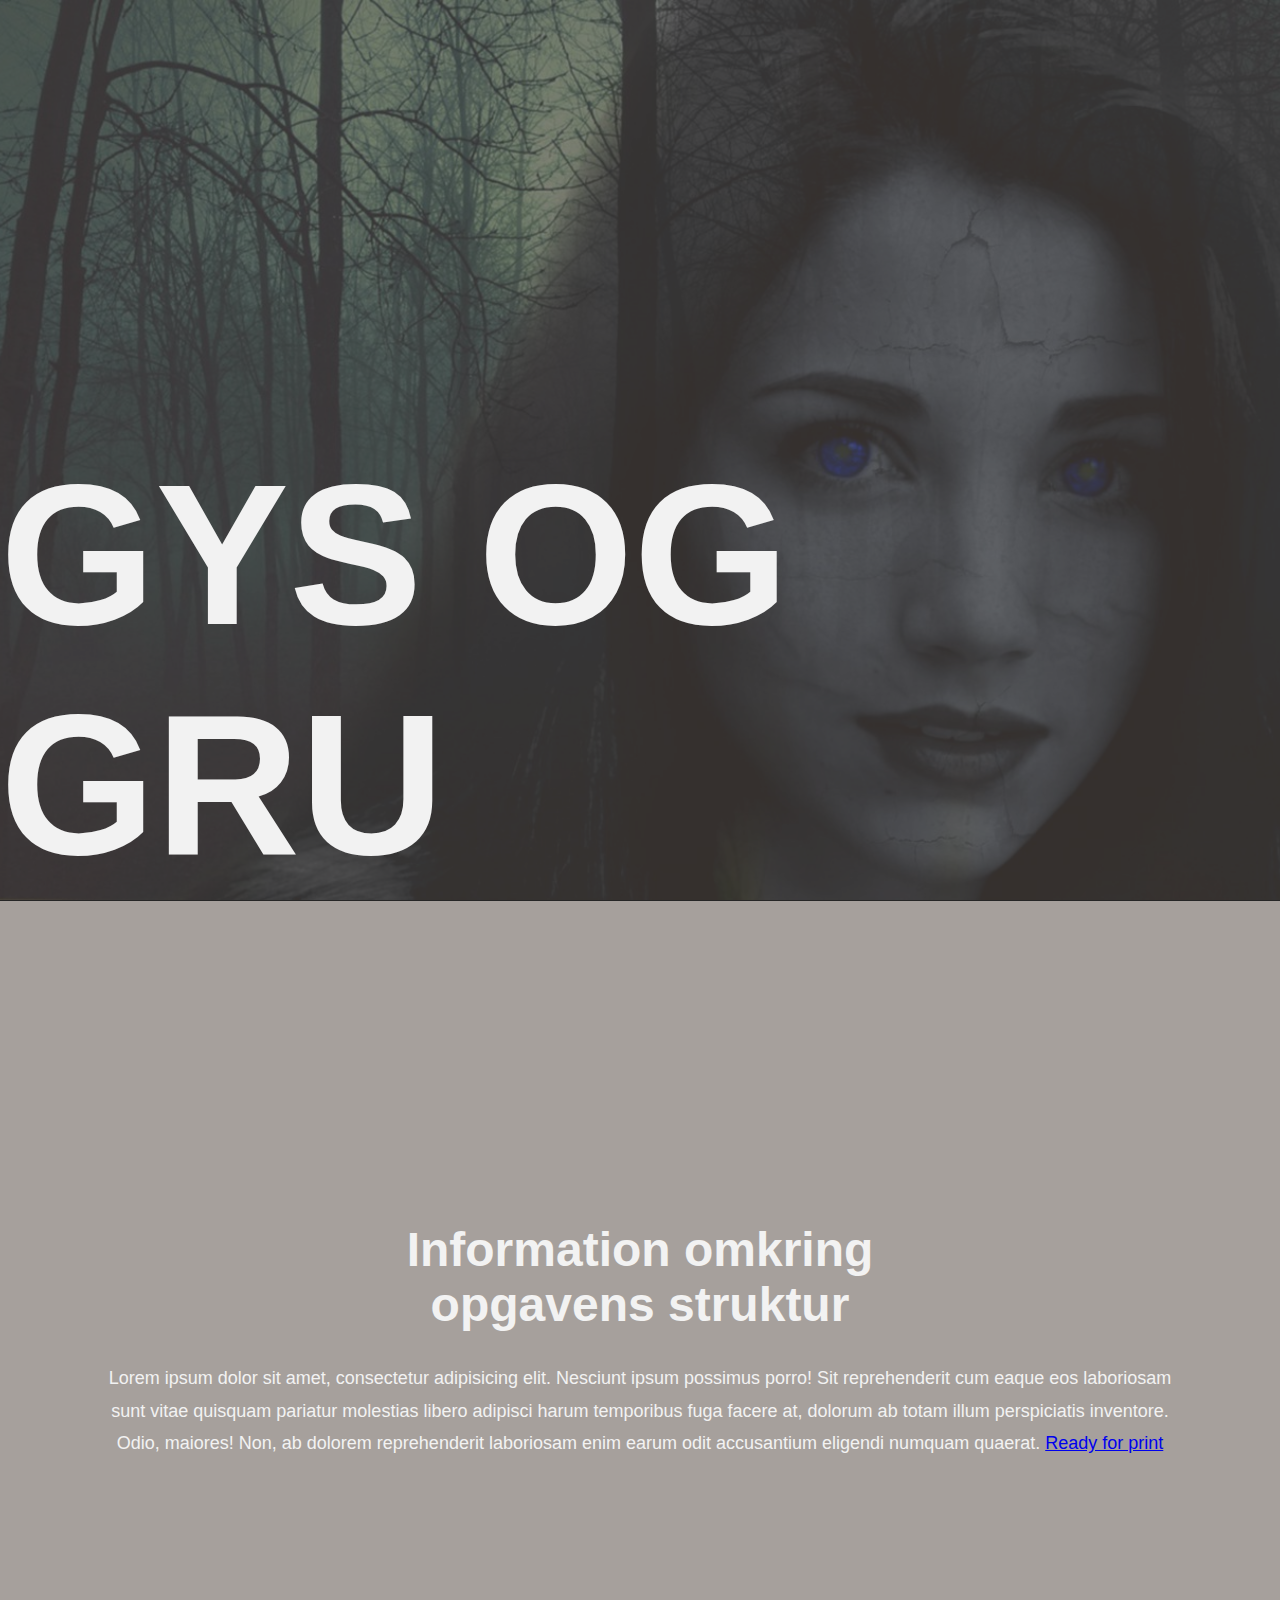
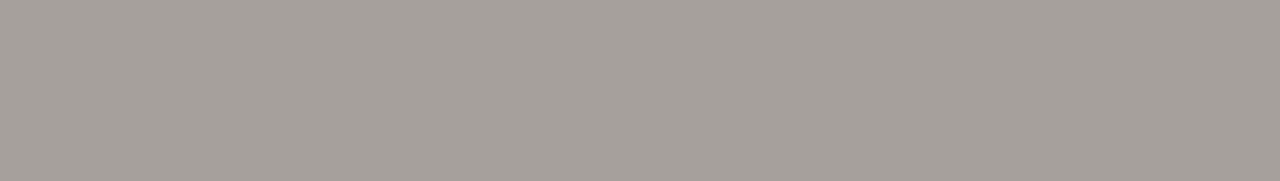
<file: index.html>
<!DOCTYPE html>
<html lang="DA">
    <head>
        <title>Film</title>
        <link rel="stylesheet" href="css/styles.css">
        
        <script src="js/json/movies.json"></script>
        <script src="js/content.js"></script>
                
    </head>
    <body id="page">
        <header>
            <h1>Gys og gru</h1>
        </header>
        <div class="wrapper">
            <section class="movies">
                <div class="grid-container">
                    
                </div>
               
            </section>
            <section class="information">
                <div class="grid-container">
                    <h2>
                        Information omkring opgavens struktur
                    </h2>
                    <p>
                        Lorem ipsum dolor sit amet, consectetur adipisicing elit. 
                        Nesciunt ipsum possimus porro! Sit reprehenderit cum eaque eos laboriosam sunt vitae quisquam pariatur molestias libero adipisci harum temporibus fuga facere at, dolorum ab totam illum perspiciatis inventore. Odio, maiores! Non, ab dolorem reprehenderit laboriosam enim earum odit accusantium eligendi numquam quaerat.
                        <a href="print.html">Ready for print</a>
                    </p>    
                </div>
            </section>
        </div>
        <footer>


            <script src="js/functions.js"></script>

    </body>
</html>
</file>
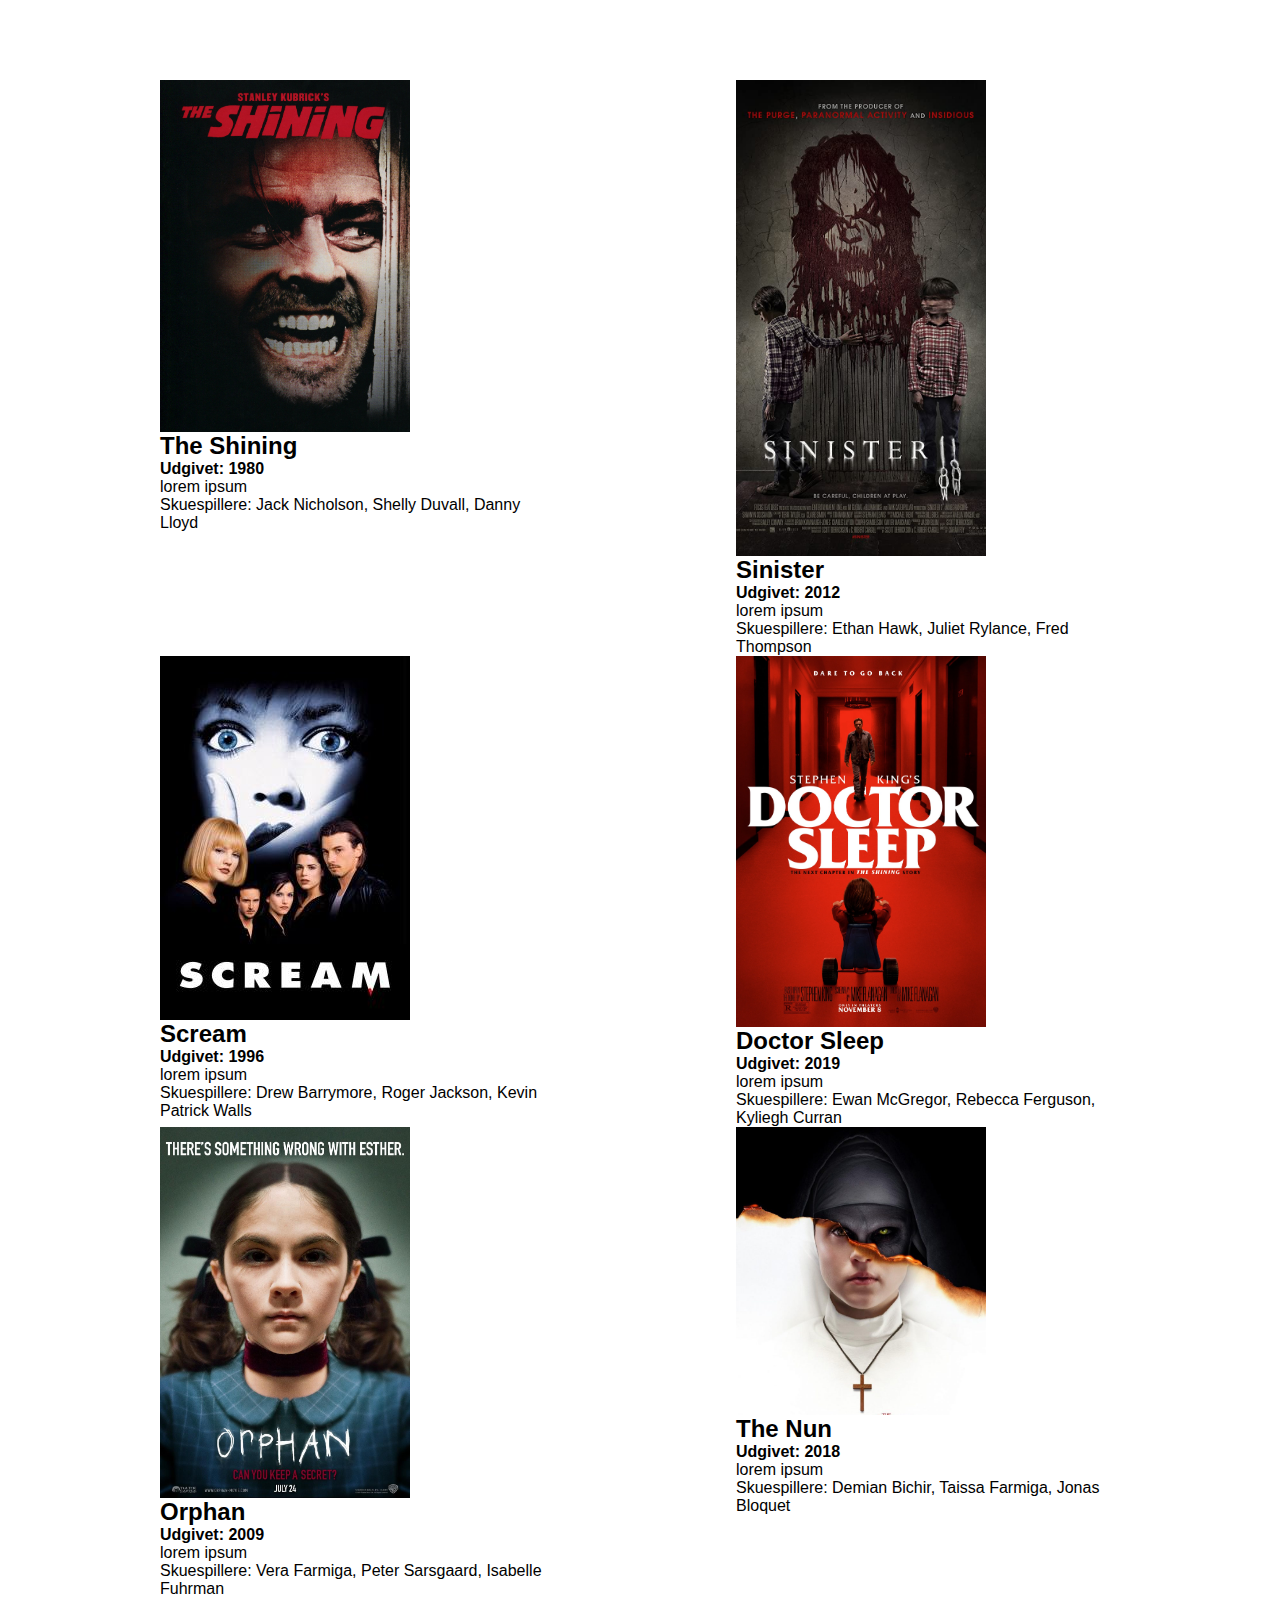
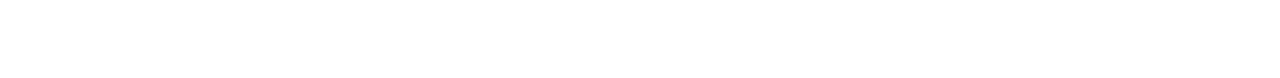
<file: print.html>
<html>
    <head>
        <title>For Print</title>
        <link rel="stylesheet" href="css/styles.css">
        <script src="js/json/movies.json"></script>
        <script src="js/script.js"></script>

    </head>
    <body>

        <section class="print">
            
        </section>
        <script src="js/functions.js"></script>
    </body>
</html>
</file>
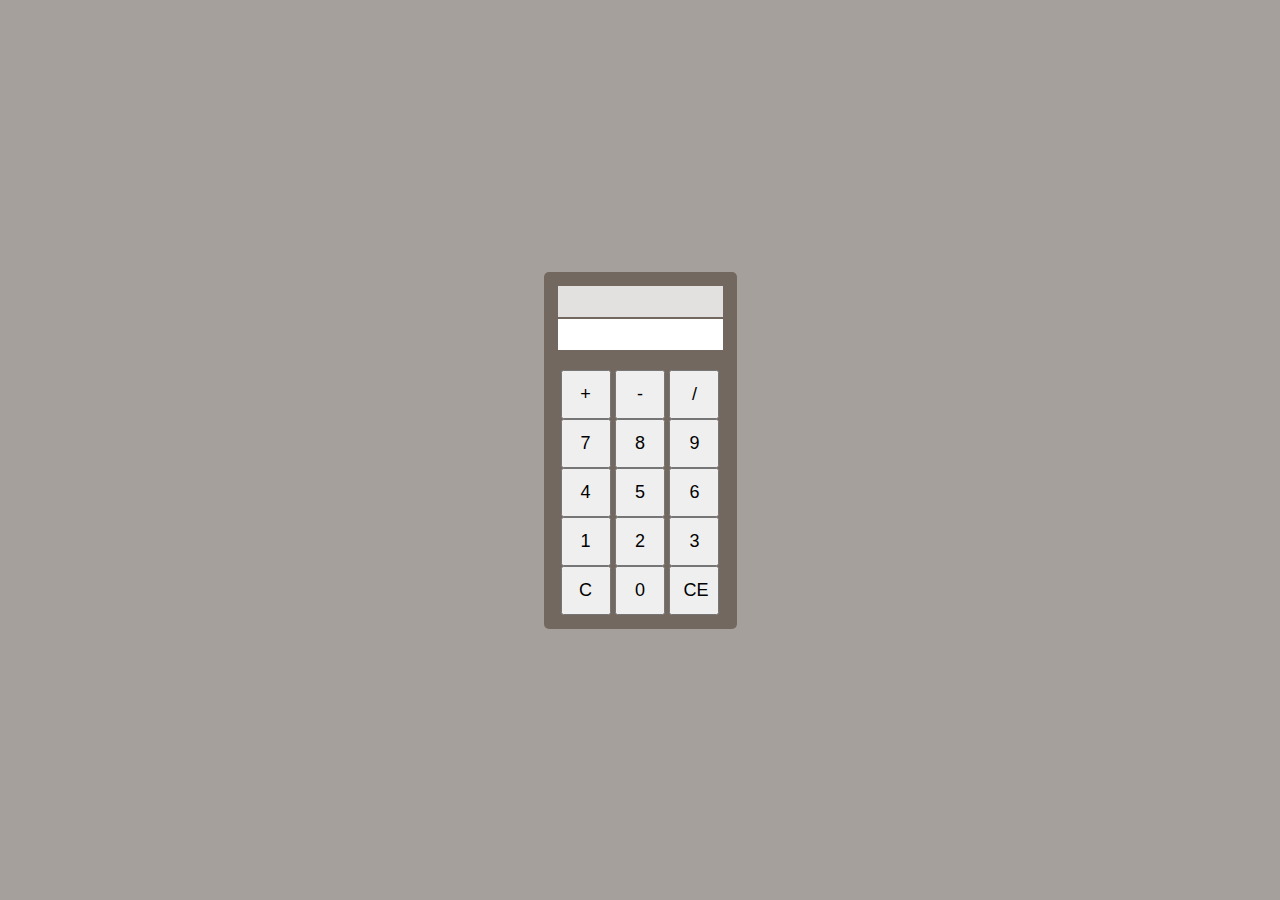
<file: calculatoren/calculator.html>
<html>
    <head>
        <link rel="stylesheet" href="css/styles.css">
    </head>
    <title>Web calculator</title>
    <body>
        <div class="calculator">
            <input id="txtResult" type="text" readonly="readonly" />
            <input id="txtInput" type="text"/><br/>
            <button id="btnPlus">+</button>
            <button id="btnMinus">-</button>
            <button id="btnDivide">/</button><br/>
            <button class="number" id="btn7">7</button>
            <button class="number" id="btn8">8</button>
            <button class="number" id="btn9">9</button><br/>
            <button class="number" id="btn4">4</button>
            <button class="number" id="btn5">5</button>
            <button class="number" id="btn6">6</button><br/>
            <button class="number" id="btn1">1</button>
            <button class="number" id="btn2">2</button>
            <button class="number" id="btn3">3</button><br/>
            <button id="btnClear">C</button>
            <button class="number" id="btn0">0</button>
            <button id="btnClearEntry">CE</button><br/>
        </div>
        <div class="result"></div>
        <script src="js/script.js"></script>
    </body>
</html>
</file>
<file: css/styles.css>
* {
  font-family: "Helvetica", sans-serif;
  padding: 0;
  margin: 0;
}

.grid-container {
  max-width: 1400px;
  width: 100%;
  margin: 0 auto;
  -webkit-box-sizing: border-box;
          box-sizing: border-box;
}

#page {
  display: block;
  position: relative;
  width: 100%;
  height: 100vh;
}

@-webkit-keyframes start {
  0% {
    background-position: top;
  }
  100% {
    background-position: bottom;
  }
}

@keyframes start {
  0% {
    background-position: top;
  }
  100% {
    background-position: bottom;
  }
}

@-webkit-keyframes start-h1 {
  0% {
    -webkit-transform: translateY(100%);
            transform: translateY(100%);
  }
  100% {
    -webkit-transform: translateY(0);
            transform: translateY(0);
  }
}

@keyframes start-h1 {
  0% {
    -webkit-transform: translateY(100%);
            transform: translateY(100%);
  }
  100% {
    -webkit-transform: translateY(0);
            transform: translateY(0);
  }
}

header {
  width: 100%;
  height: 100vh;
  display: -webkit-box;
  display: -ms-flexbox;
  display: flex;
  -webkit-box-pack: start;
      -ms-flex-pack: start;
          justify-content: flex-start;
  -webkit-box-align: end;
      -ms-flex-align: end;
          align-items: flex-end;
  position: relative;
  z-index: 4;
  overflow: hidden;
  background-color: #59514A;
}

header h1 {
  color: #F2F2F2;
  font-size: 200px;
  text-transform: uppercase;
  -webkit-animation: 5s start-h1 ease;
          animation: 5s start-h1 ease;
}

header::after {
  content: '';
  display: block;
  position: absolute;
  top: 0;
  left: 0;
  opacity: .4;
  z-index: -1;
  background: url("/img/headerimg.jpg") no-repeat center;
  background-size: cover;
  background-position: bottom;
  width: 100%;
  height: 100%;
  -webkit-animation: 20s start ease;
          animation: 20s start ease;
}

.movies {
  background-color: #262626;
}

.movies .grid-container {
  display: -ms-grid;
  display: grid;
  -ms-grid-columns: 1fr 1fr;
      grid-template-columns: 1fr 1fr;
  grid-row: auto;
}

.movies .grid-container .movie {
  width: 100%;
  overflow: hidden;
  -webkit-transition: .3s;
  transition: .3s;
  position: relative;
}

.movies .grid-container .movie iframe {
  height: 0;
  border: 0;
  width: 100%;
  overflow: hidden;
  position: absolute;
  bottom: 0;
  -webkit-transition: .3s;
  transition: .3s;
}

.movies .grid-container .movie.active {
  width: 100%;
  background-color: #A6A09C;
  padding-bottom: 300px;
}

.movies .grid-container .movie.active p {
  max-height: 1000px;
  padding-bottom: 20px;
  -webkit-box-sizing: border-box;
          box-sizing: border-box;
}

.movies .grid-container .movie.active p:nth-of-type(1) {
  padding-top: 20px;
}

.movies .grid-container .movie.active iframe {
  height: 300px;
}

.movies .grid-container .movie .imageclip {
  width: 100%;
  height: 400px;
  overflow: hidden;
  display: -webkit-box;
  display: -ms-flexbox;
  display: flex;
  -webkit-box-align: center;
      -ms-flex-align: center;
          align-items: center;
  position: relative;
  z-index: 4;
  -webkit-box-pack: center;
      -ms-flex-pack: center;
          justify-content: center;
  -webkit-transition: .4s;
  transition: .4s;
}

.movies .grid-container .movie .imageclip::after {
  content: '';
  display: block;
  position: absolute;
  top: 0;
  left: 0;
  width: 100%;
  height: 100%;
  background: #262626;
  opacity: 0.4;
}

.movies .grid-container .movie .imageclip h3 {
  font-size: 62px;
  color: #F2F2F2;
  position: absolute;
  z-index: 5;
}

.movies .grid-container .movie .imageclip img {
  width: 100%;
  position: absolute;
}

.movies .grid-container .movie p {
  max-height: 0;
  font-size: 24px;
  overflow: hidden;
  -webkit-transition: .3s;
  transition: .3s;
  padding: 0 20px;
  -webkit-box-sizing: border-box;
          box-sizing: border-box;
}

.movies .grid-container .movie p span {
  font-weight: bold;
  position: relative;
  z-index: 4;
}

.movies .grid-container .movie p span::before {
  content: '';
  position: absolute;
  bottom: 3px;
  left: 0;
  width: 100%;
  height: 4px;
  background-color: white;
  z-index: -1;
}

.information {
  padding: 80px 0;
  height: 80vh;
  background: #A6A09C;
  border-top: 1px solid #262626;
}

.information .grid-container {
  display: -webkit-box;
  display: -ms-flexbox;
  display: flex;
  -webkit-box-orient: vertical;
  -webkit-box-direction: normal;
      -ms-flex-direction: column;
          flex-direction: column;
  -webkit-box-pack: center;
      -ms-flex-pack: center;
          justify-content: center;
  -webkit-box-align: center;
      -ms-flex-align: center;
          align-items: center;
  height: 100%;
}

.information .grid-container h2 {
  display: block;
  margin: 0 auto;
  text-align: center;
  font-size: 48px;
  max-width: 600px;
  margin-bottom: 30px;
  color: #F2F2F2;
}

.information .grid-container p {
  max-width: 1100px;
  text-align: center;
  margin: 0 auto;
  color: #F2F2F2;
  font-size: 18px;
  line-height: 1.8em;
}

.print {
  display: -webkit-box;
  display: -ms-flexbox;
  display: flex;
  -webkit-box-pack: justify;
      -ms-flex-pack: justify;
          justify-content: space-between;
  -ms-flex-wrap: wrap;
      flex-wrap: wrap;
  width: 960px;
  margin: 0 auto;
  padding: 80px 0;
}

.print .movie {
  width: 40%;
}

.print .movie img {
  width: 250px;
}

header nav {
  background: #F2F2F2;
}

footer {
  background: #F2F2F2;
}
/*# sourceMappingURL=styles.css.map */
</file>
<file: calculatoren/css/styles.css>
* {
  font-family: "Helvetica", sans-serif;
  padding: 0;
  margin: 0;
}

.grid-container {
  max-width: 1400px;
  width: 100%;
  margin: 0 auto;
  -webkit-box-sizing: border-box;
          box-sizing: border-box;
}

#page {
  display: block;
  position: relative;
  width: 100%;
  height: 100vh;
}

body {
  display: -webkit-box;
  display: -ms-flexbox;
  display: flex;
  -webkit-box-align: center;
      -ms-flex-align: center;
          align-items: center;
  -webkit-box-pack: center;
      -ms-flex-pack: center;
          justify-content: center;
  background-color: #A6A09C;
}

body .calculator {
  text-align: center;
  padding: 14px;
  -webkit-box-sizing: border-box;
          box-sizing: border-box;
  background-color: #73685F;
  border-radius: 5px;
}

body .calculator button {
  padding: 12px;
  width: 50px;
  font-size: 18px;
}

body .calculator input {
  padding: 8px;
  display: block;
  border: 0;
  margin-bottom: 2px;
}

body .calculator #txtResult {
  background-color: rgba(255, 255, 255, 0.8);
  border: 0;
}

body .calculator input + input {
  margin-bottom: 2px;
}
/*# sourceMappingURL=styles.css.map */
</file>
